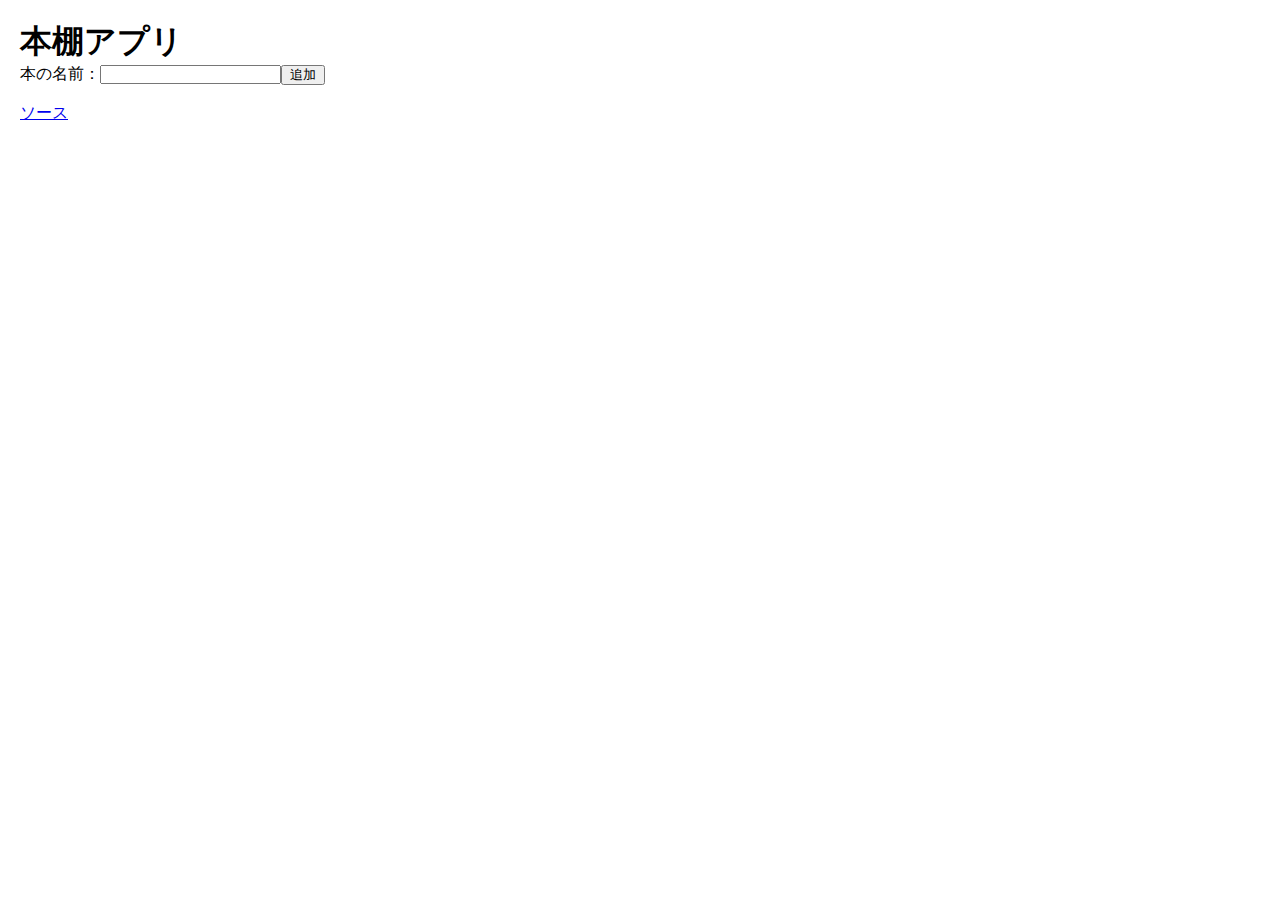
<file: bookshelf/index.html>
<!doctype html>
<html lang="ja">
  <head>
    <meta charset="UTF-8" />
    <link rel="icon" type="image/svg+xml" href="/vite.svg" />
    <meta name="viewport" content="width=device-width, initial-scale=1.0" />
    <title>本棚</title>
    <script type="module" crossorigin src="./assets/index-CQyts02k.js"></script>
    <link rel="stylesheet" crossorigin href="./assets/index-DCAD0TQ6.css">
  </head>
  <body>
    <div id="root"></div>
  </body>
</html>
</file>
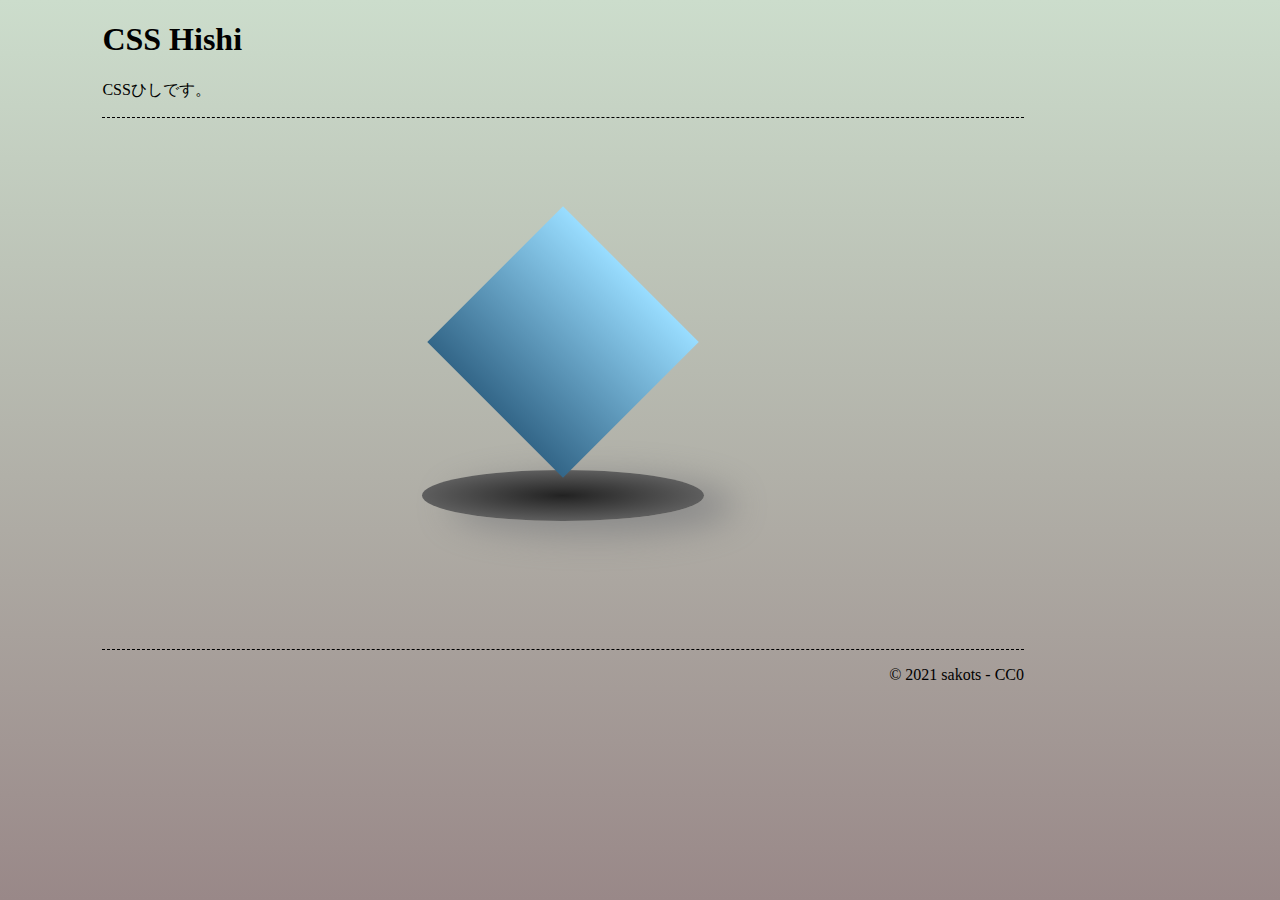
<file: hishi/index.html>
<!DOCTYPE html>
<html lang="ja">
<head>
    <meta charset="UTF-8">
    <meta http-equiv="X-UA-Compatible" content="IE=edge">
    <meta name="viewport" content="width=device-width, initial-scale=1.0">
    <title>CSS Hishi</title>
    <link rel="stylesheet" href="style.css">
</head>
<body>
    <header>
        <h1>CSS Hishi</h1>
        <p>CSSひしです。</p>
    </header>
    <main>
        <div class="contain">
            <div class="cx"></div>
            <div class="shadow"></div>
        </div>
    </main>
    <footer>
        <p>&copy; 2021 sakots - CC0</p>
    </footer>
</body>
</html>
</file>
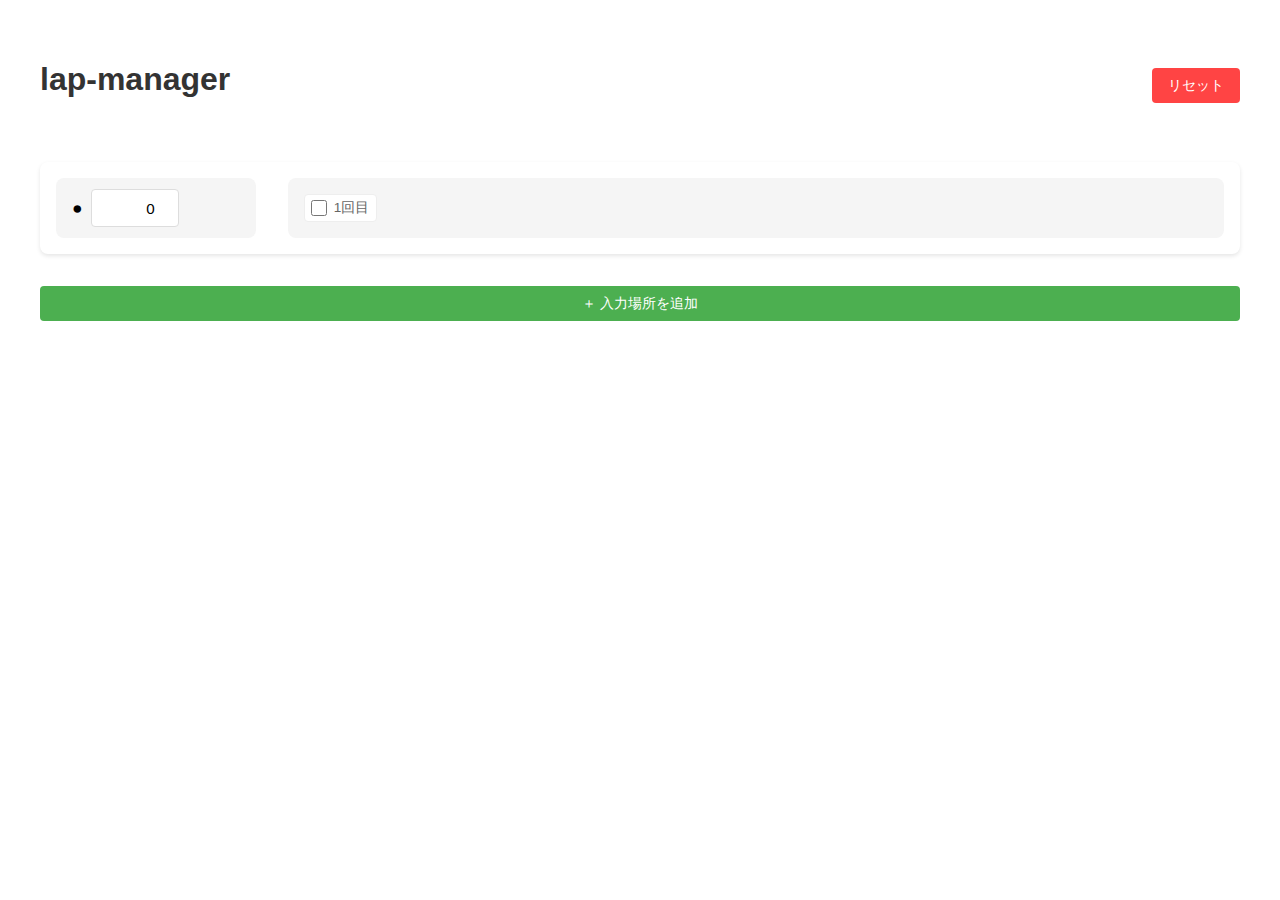
<file: lap/index.html>
<!doctype html>
<html lang="en">
  <head>
    <meta charset="UTF-8" />
    <link rel="icon" type="image/svg+xml" href="./vite.svg" />
    <meta name="viewport" content="width=device-width, initial-scale=1.0" />
    <title>lap-manager</title>
    <script type="module" crossorigin src="./assets/index-CS--je3B.js"></script>
    <link rel="stylesheet" crossorigin href="./assets/index-BQWXPHhq.css">
  </head>
  <body>
    <div id="root"></div>
  </body>
</html>
</file>
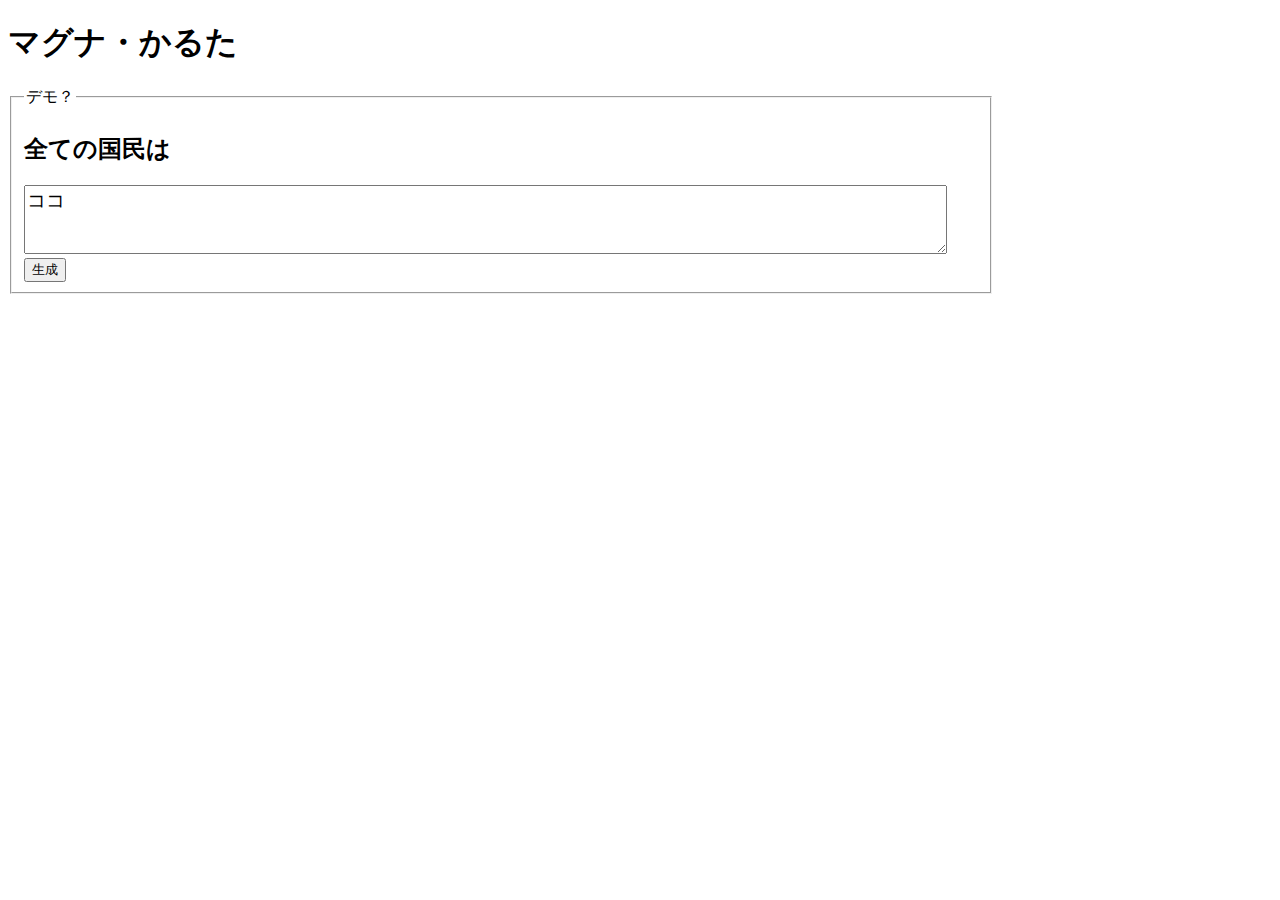
<file: MagnaCarta/index.html>
<!DOCTYPE html>
<html lang="js">
<head>
    <meta charset="UTF-8">
    <meta http-equiv="X-UA-Compatible" content="IE=edge">
    <meta name="viewport" content="width=device-width, initial-scale=1.0">
    <title>マグナ・かるた</title>
    <script src="mgna.js"></script>
    <link rel="stylesheet" href="./css/style.css">
</head>
<body>
    <h1>マグナ・かるた</h1>
		<form id="myform" name="myform" action="./">
			<fieldset>
				<legend>デモ？</legend>
                <h2>全ての国民は</h2>
				<textarea rows="3" cols="80" type="text" id="magna">ココ</textarea><br>
				<input type="button" id="w4" value="生成" onclick="mag();">
			</fieldset>
		</form>
</body>
</html>
</file>
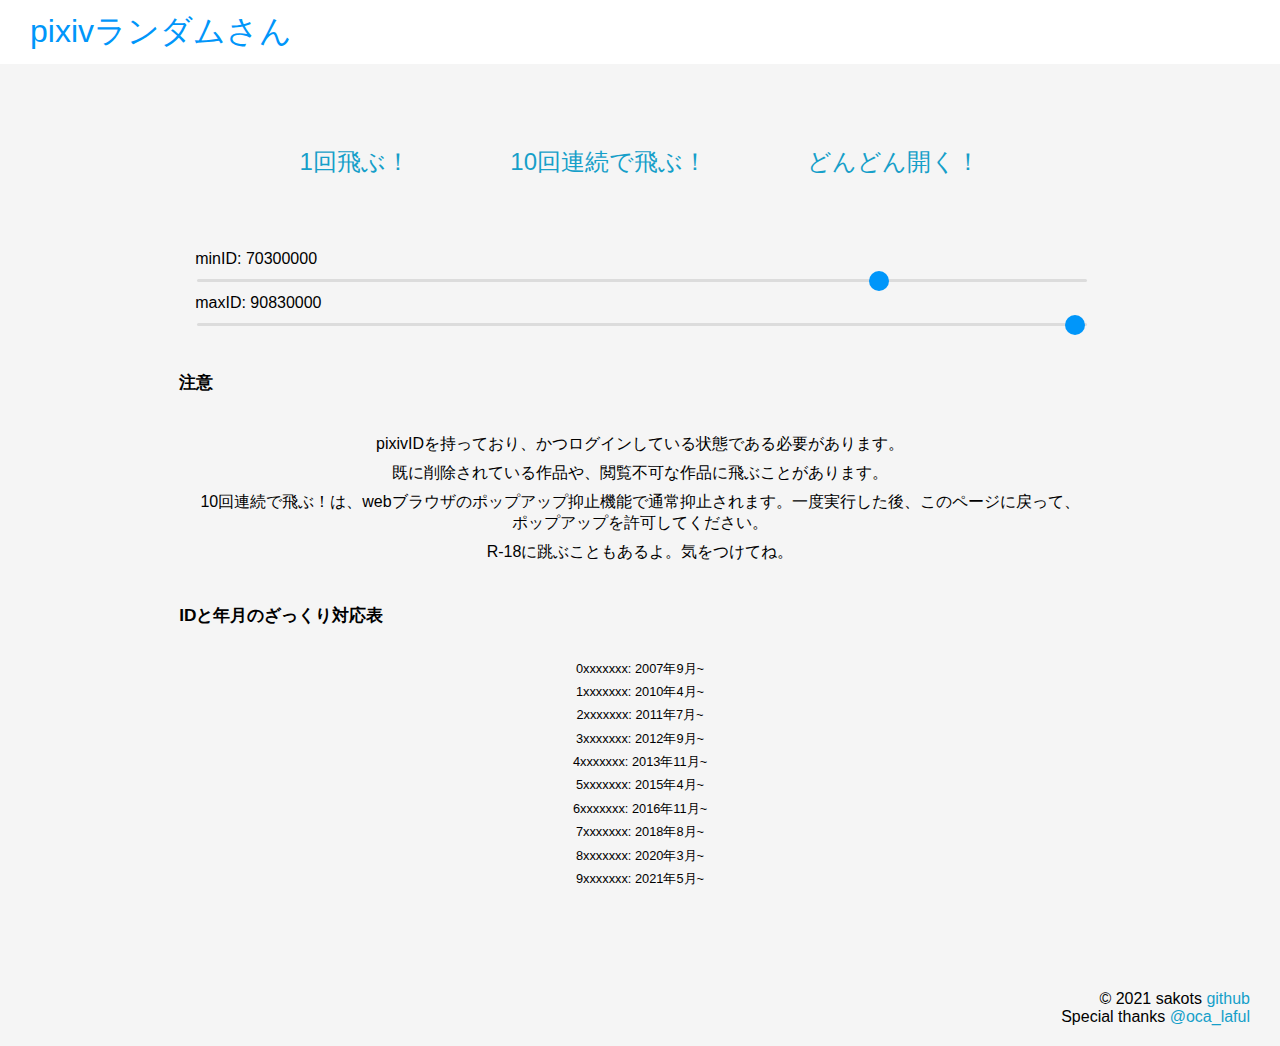
<file: pixivrnd/index.html>
<!DOCTYPE html>
<html lang="ja">

<head>
  <meta charset="UTF-8">
  <meta http-equiv="X-UA-Compatible" content="IE=edge">
  <meta name="viewport" content="width=device-width, initial-scale=1.0">
  <title>pixivランダムさん</title>
  <link rel="stylesheet" href="style.css">
</head>

<body>
  <header>
    <h1>pixivランダムさん</h1>
  </header>
  <main>

    <div id="jumptable">
      <span class="jump"><a href="javascript:pixivrnd();" rel="noreferrer nofollow">1回飛ぶ！</a></span>
      <span class="jump"><a href="javascript:pixivrnd_10();" rel="noreferrer nofollow">10回連続で飛ぶ！</a></span>
      <span class="jump"><a href="javascript:pixivrnd_bg();" rel="noreferrer nofollow">どんどん開く！</a></span>
    </div>

    <ul>
      <li>
        minID: <span id="current_minID_value"></span>
        <input type="range" id="minID_range" class="input-range" min="0" max="91000000" step="1" value="70300000">
      </li>
      <li>
        maxID: <span id="current_maxID_value"></span>
        <input type="range" id="maxID_range" class="input-range" min="0" max="91000000" step="1" value="90830000">
      </li>
    </ul>

    <h2>注意</h2>
    <ul class="describe">
      <li>pixivIDを持っており、かつログインしている状態である必要があります。</li>
      <li>既に削除されている作品や、閲覧不可な作品に飛ぶことがあります。</li>
      <li>10回連続で飛ぶ！は、webブラウザのポップアップ抑止機能で通常抑止されます。一度実行した後、このページに戻って、ポップアップを許可してください。</li>
      <li>R-18に跳ぶこともあるよ。気をつけてね。</li>
    </ul>

    <h2>IDと年月のざっくり対応表</h2>
    <ul class="id_to_time">
      <li>0xxxxxxx: 2007年9月~</li>
      <li>1xxxxxxx: 2010年4月~</li>
      <li>2xxxxxxx: 2011年7月~</li>
      <li>3xxxxxxx: 2012年9月~</li>
      <li>4xxxxxxx: 2013年11月~</li>
      <li>5xxxxxxx: 2015年4月~</li>
      <li>6xxxxxxx: 2016年11月~</li>
      <li>7xxxxxxx: 2018年8月~</li>
      <li>8xxxxxxx: 2020年3月~</li>
      <li>9xxxxxxx: 2021年5月~</li>
    </ul>

  </main>
  <footer>
    <div class="copy">
      &copy; 2021 sakots <a href="https://github.com/sakots/pixivrnd">github</a><br>
      Special thanks <a href="https://twitter.com/oca_laful">@oca_laful</a>
    </div>
  </footer>

  <script src="./main.js"></script>
</body>

</html>
</file>
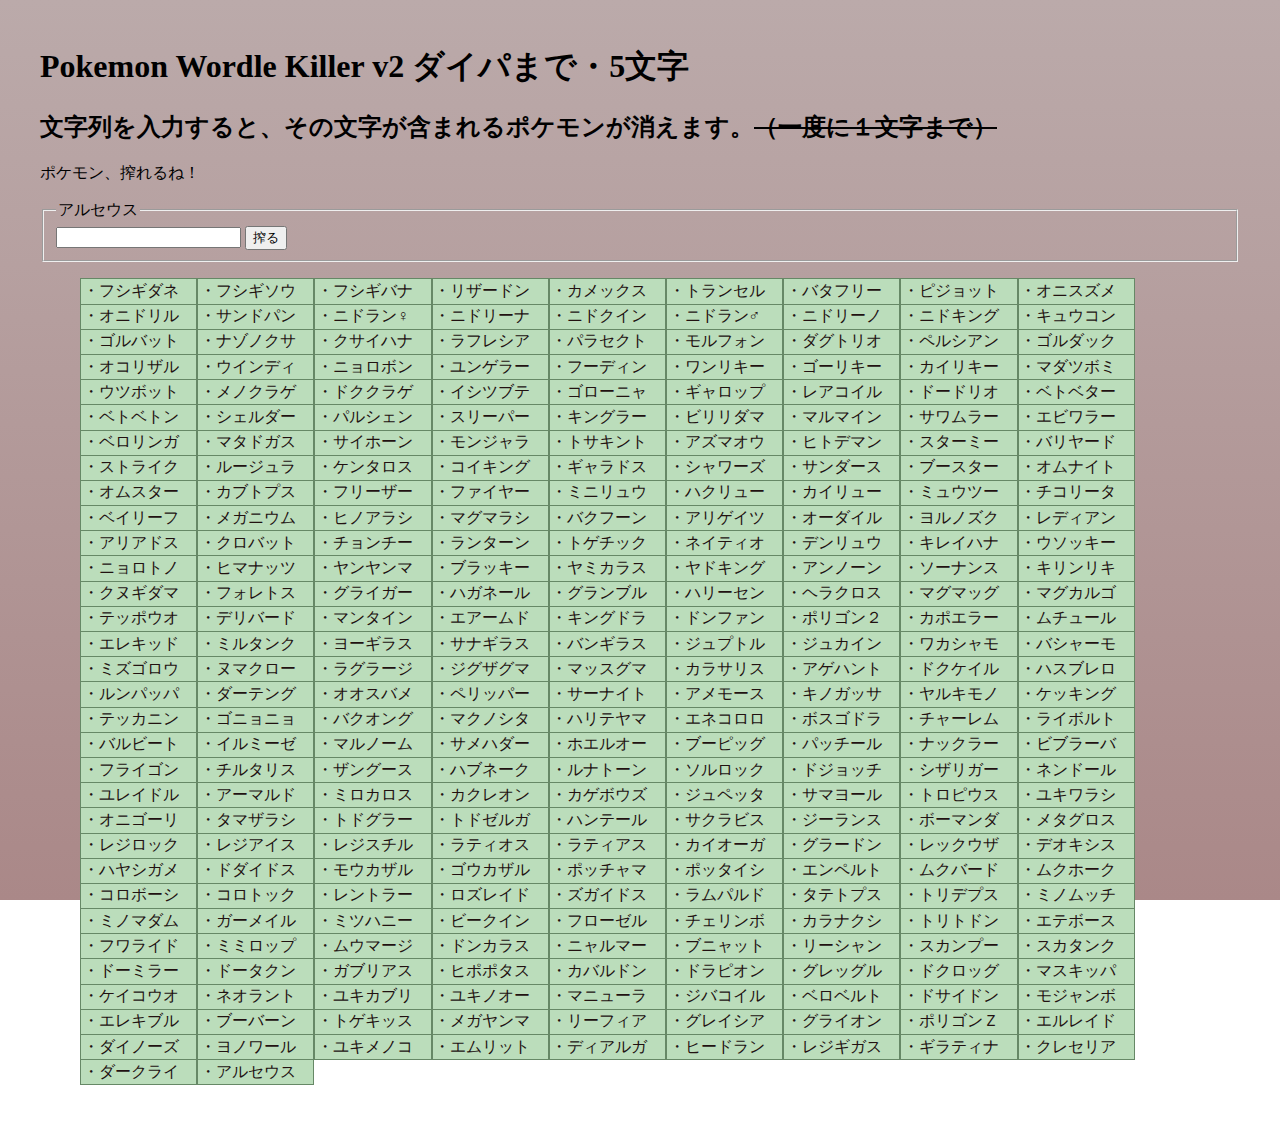
<file: pwk/index.html>
<!DOCTYPE html>
<html lang="ja">
<head>
    <meta charset="UTF-8">
    <meta http-equiv="X-UA-Compatible" content="IE=edge">
    <meta name="viewport" content="width=device-width, initial-scale=1.0">
    <title>Pokemon Wordle Killer</title>
    <link rel="stylesheet" href="style.min.css">
    <script src="kill.js"></script>
</head>
<body>
    <header>
        <h1>Pokemon Wordle Killer v2 ダイパまで・5文字</h1>
    </header>
    <main>
        <h2>文字列を入力すると、その文字が含まれるポケモンが消えます。<del>（一度に１文字まで）</del></h2>
        <p>ポケモン、搾れるね！</p>
        <form name="pokemon" action="" method="post" onsubmit="javascropt: return false;">
            <fieldset>
                <legend>アルセウス</legend>
                <input type="text" name="char">
                <button type="submit" onclick="kill()">搾る</button>
            </fieldset>
        </form>
        <ul id="target_pokemon">
            <li class="フ シ ギ ダ ネ">フシギダネ</li>
            <li class="フ シ ギ ソ ウ">フシギソウ</li>
            <li class="フ シ ギ バ ナ">フシギバナ</li>
            <li class="リ ザ ー ド ン">リザードン</li>
            <li class="カ メ ッ ク ス">カメックス</li>
            <li class="ト ラ ン セ ル">トランセル</li>
            <li class="バ タ フ リ ー">バタフリー</li>
            <li class="ピ ジ ョ ッ ト">ピジョット</li>
            <li class="オ ニ ス ズ メ">オニスズメ</li>
            <li class="オ ニ ド リ ル">オニドリル</li>
            <li class="サ ン ド パ ン">サンドパン</li>
            <li class="ニ ド ラ ン ♀">ニドラン♀</li>
            <li class="ニ ド リ ー ナ">ニドリーナ</li>
            <li class="ニ ド ク イ ン">ニドクイン</li>
            <li class="ニ ド ラ ン ♂">ニドラン♂</li>
            <li class="ニ ド リ ー ノ">ニドリーノ</li>
            <li class="ニ ド キ ン グ">ニドキング</li>
            <li class="キ ュ ウ コ ン">キュウコン</li>
            <li class="ゴ ル バ ッ ト">ゴルバット</li>
            <li class="ナ ゾ ノ ク サ">ナゾノクサ</li>
            <li class="ク サ イ ハ ナ">クサイハナ</li>
            <li class="ラ フ レ シ ア">ラフレシア</li>
            <li class="パ ラ セ ク ト">パラセクト</li>
            <li class="モ ル フ ォ ン">モルフォン</li>
            <li class="ダ グ ト リ オ">ダグトリオ</li>
            <li class="ペ ル シ ア ン">ペルシアン</li>
            <li class="ゴ ル ダ ッ ク">ゴルダック</li>
            <li class="オ コ リ ザ ル">オコリザル</li>
            <li class="ウ イ ン デ ィ">ウインディ</li>
            <li class="ニ ョ ロ ボ ン">ニョロボン</li>
            <li class="ユ ン ゲ ラ ー">ユンゲラー</li>
            <li class="フ ー デ ィ ン">フーディン</li>
            <li class="ワ ン リ キ ー">ワンリキー</li>
            <li class="ゴ ー リ キ ー">ゴーリキー</li>
            <li class="カ イ リ キ ー">カイリキー</li>
            <li class="マ ダ ツ ボ ミ">マダツボミ</li>
            <li class="ウ ツ ボ ッ ト">ウツボット</li>
            <li class="メ ノ ク ラ ゲ">メノクラゲ</li>
            <li class="ド ク ク ラ ゲ">ドククラゲ</li>
            <li class="イ シ ツ ブ テ">イシツブテ</li>
            <li class="ゴ ロ ー ニ ャ">ゴローニャ</li>
            <li class="ギ ャ ロ ッ プ">ギャロップ</li>
            <li class="レ ア コ イ ル">レアコイル</li>
            <li class="ド ー ド リ オ">ドードリオ</li>
            <li class="ベ ト ベ タ ー">ベトベター</li>
            <li class="ベ ト ベ ト ン">ベトベトン</li>
            <li class="シ ェ ル ダ ー">シェルダー</li>
            <li class="パ ル シ ェ ン">パルシェン</li>
            <li class="ス リ ー パ ー">スリーパー</li>
            <li class="キ ン グ ラ ー">キングラー</li>
            <li class="ビ リ リ ダ マ">ビリリダマ</li>
            <li class="マ ル マ イ ン">マルマイン</li>
            <li class="サ ワ ム ラ ー">サワムラー</li>
            <li class="エ ビ ワ ラ ー">エビワラー</li>
            <li class="ベ ロ リ ン ガ">ベロリンガ</li>
            <li class="マ タ ド ガ ス">マタドガス</li>
            <li class="サ イ ホ ー ン">サイホーン</li>
            <li class="モ ン ジ ャ ラ">モンジャラ</li>
            <li class="ト サ キ ン ト">トサキント</li>
            <li class="ア ズ マ オ ウ">アズマオウ</li>
            <li class="ヒ ト デ マ ン">ヒトデマン</li>
            <li class="ス タ ー ミ ー">スターミー</li>
            <li class="バ リ ヤ ー ド">バリヤード</li>
            <li class="ス ト ラ イ ク">ストライク</li>
            <li class="ル ー ジ ュ ラ">ルージュラ</li>
            <li class="ケ ン タ ロ ス">ケンタロス</li>
            <li class="コ イ キ ン グ">コイキング</li>
            <li class="ギ ャ ラ ド ス">ギャラドス</li>
            <li class="シ ャ ワ ー ズ">シャワーズ</li>
            <li class="サ ン ダ ー ス">サンダース</li>
            <li class="ブ ー ス タ ー">ブースター</li>
            <li class="オ ム ナ イ ト">オムナイト</li>
            <li class="オ ム ス タ ー">オムスター</li>
            <li class="カ ブ ト プ ス">カブトプス</li>
            <li class="フ リ ー ザ ー">フリーザー</li>
            <li class="フ ァ イ ヤ ー">ファイヤー</li>
            <li class="ミ ニ リ ュ ウ">ミニリュウ</li>
            <li class="ハ ク リ ュ ー">ハクリュー</li>
            <li class="カ イ リ ュ ー">カイリュー</li>
            <li class="ミ ュ ウ ツ ー">ミュウツー</li>
            <li class="チ コ リ ー タ">チコリータ</li>
            <li class="ベ イ リ ー フ">ベイリーフ</li>
            <li class="メ ガ ニ ウ ム">メガニウム</li>
            <li class="ヒ ノ ア ラ シ">ヒノアラシ</li>
            <li class="マ グ マ ラ シ">マグマラシ</li>
            <li class="バ ク フ ー ン">バクフーン</li>
            <li class="ア リ ゲ イ ツ">アリゲイツ</li>
            <li class="オ ー ダ イ ル">オーダイル</li>
            <li class="ヨ ル ノ ズ ク">ヨルノズク</li>
            <li class="レ デ ィ ア ン">レディアン</li>
            <li class="ア リ ア ド ス">アリアドス</li>
            <li class="ク ロ バ ッ ト">クロバット</li>
            <li class="チ ョ ン チ ー">チョンチー</li>
            <li class="ラ ン タ ー ン">ランターン</li>
            <li class="ト ゲ チ ッ ク">トゲチック</li>
            <li class="ネ イ テ ィ オ">ネイティオ</li>
            <li class="デ ン リ ュ ウ">デンリュウ</li>
            <li class="キ レ イ ハ ナ">キレイハナ</li>
            <li class="ウ ソ ッ キ ー">ウソッキー</li>
            <li class="ニ ョ ロ ト ノ">ニョロトノ</li>
            <li class="ヒ マ ナ ッ ツ">ヒマナッツ</li>
            <li class="ヤ ン ヤ ン マ">ヤンヤンマ</li>
            <li class="ブ ラ ッ キ ー">ブラッキー</li>
            <li class="ヤ ミ カ ラ ス">ヤミカラス</li>
            <li class="ヤ ド キ ン グ">ヤドキング</li>
            <li class="ア ン ノ ー ン">アンノーン</li>
            <li class="ソ ー ナ ン ス">ソーナンス</li>
            <li class="キ リ ン リ キ">キリンリキ</li>
            <li class="ク ヌ ギ ダ マ">クヌギダマ</li>
            <li class="フ ォ レ ト ス">フォレトス</li>
            <li class="グ ラ イ ガ ー">グライガー</li>
            <li class="ハ ガ ネ ー ル">ハガネール</li>
            <li class="グ ラ ン ブ ル">グランブル</li>
            <li class="ハ リ ー セ ン">ハリーセン</li>
            <li class="ヘ ラ ク ロ ス">ヘラクロス</li>
            <li class="マ グ マ ッ グ">マグマッグ</li>
            <li class="マ グ カ ル ゴ">マグカルゴ</li>
            <li class="テ ッ ポ ウ オ">テッポウオ</li>
            <li class="デ リ バ ー ド">デリバード</li>
            <li class="マ ン タ イ ン">マンタイン</li>
            <li class="エ ア ー ム ド">エアームド</li>
            <li class="キ ン グ ド ラ">キングドラ</li>
            <li class="ド ン フ ァ ン">ドンファン</li>
            <li class="ポ リ ゴ ン ２">ポリゴン２</li>
            <li class="カ ポ エ ラ ー">カポエラー</li>
            <li class="ム チ ュ ー ル">ムチュール</li>
            <li class="エ レ キ ッ ド">エレキッド</li>
            <li class="ミ ル タ ン ク">ミルタンク</li>
            <li class="ヨ ー ギ ラ ス">ヨーギラス</li>
            <li class="サ ナ ギ ラ ス">サナギラス</li>
            <li class="バ ン ギ ラ ス">バンギラス</li>
            <li class="ジ ュ プ ト ル">ジュプトル</li>
            <li class="ジ ュ カ イ ン">ジュカイン</li>
            <li class="ワ カ シ ャ モ">ワカシャモ</li>
            <li class="バ シ ャ ー モ">バシャーモ</li>
            <li class="ミ ズ ゴ ロ ウ">ミズゴロウ</li>
            <li class="ヌ マ ク ロ ー">ヌマクロー</li>
            <li class="ラ グ ラ ー ジ">ラグラージ</li>
            <li class="ジ グ ザ グ マ">ジグザグマ</li>
            <li class="マ ッ ス グ マ">マッスグマ</li>
            <li class="カ ラ サ リ ス">カラサリス</li>
            <li class="ア ゲ ハ ン ト">アゲハント</li>
            <li class="ド ク ケ イ ル">ドクケイル</li>
            <li class="ハ ス ブ レ ロ">ハスブレロ</li>
            <li class="ル ン パ ッ パ">ルンパッパ</li>
            <li class="ダ ー テ ン グ">ダーテング</li>
            <li class="オ オ ス バ メ">オオスバメ</li>
            <li class="ペ リ ッ パ ー">ペリッパー</li>
            <li class="サ ー ナ イ ト">サーナイト</li>
            <li class="ア メ モ ー ス">アメモース</li>
            <li class="キ ノ ガ ッ サ">キノガッサ</li>
            <li class="ヤ ル キ モ ノ">ヤルキモノ</li>
            <li class="ケ ッ キ ン グ">ケッキング</li>
            <li class="テ ッ カ ニ ン">テッカニン</li>
            <li class="ゴ ニ ョ ニ ョ">ゴニョニョ</li>
            <li class="バ ク オ ン グ">バクオング</li>
            <li class="マ ク ノ シ タ">マクノシタ</li>
            <li class="ハ リ テ ヤ マ">ハリテヤマ</li>
            <li class="エ ネ コ ロ ロ">エネコロロ</li>
            <li class="ボ ス ゴ ド ラ">ボスゴドラ</li>
            <li class="チ ャ ー レ ム">チャーレム</li>
            <li class="ラ イ ボ ル ト">ライボルト</li>
            <li class="バ ル ビ ー ト">バルビート</li>
            <li class="イ ル ミ ー ゼ">イルミーゼ</li>
            <li class="マ ル ノ ー ム">マルノーム</li>
            <li class="サ メ ハ ダ ー">サメハダー</li>
            <li class="ホ エ ル オ ー">ホエルオー</li>
            <li class="ブ ー ピ ッ グ">ブーピッグ</li>
            <li class="パ ッ チ ー ル">パッチール</li>
            <li class="ナ ッ ク ラ ー">ナックラー</li>
            <li class="ビ ブ ラ ー バ">ビブラーバ</li>
            <li class="フ ラ イ ゴ ン">フライゴン</li>
            <li class="チ ル タ リ ス">チルタリス</li>
            <li class="ザ ン グ ー ス">ザングース</li>
            <li class="ハ ブ ネ ー ク">ハブネーク</li>
            <li class="ル ナ ト ー ン">ルナトーン</li>
            <li class="ソ ル ロ ッ ク">ソルロック</li>
            <li class="ド ジ ョ ッ チ">ドジョッチ</li>
            <li class="シ ザ リ ガ ー">シザリガー</li>
            <li class="ネ ン ド ー ル">ネンドール</li>
            <li class="ユ レ イ ド ル">ユレイドル</li>
            <li class="ア ー マ ル ド">アーマルド</li>
            <li class="ミ ロ カ ロ ス">ミロカロス</li>
            <li class="カ ク レ オ ン">カクレオン</li>
            <li class="カ ゲ ボ ウ ズ">カゲボウズ</li>
            <li class="ジ ュ ペ ッ タ">ジュペッタ</li>
            <li class="サ マ ヨ ー ル">サマヨール</li>
            <li class="ト ロ ピ ウ ス">トロピウス</li>
            <li class="ユ キ ワ ラ シ">ユキワラシ</li>
            <li class="オ ニ ゴ ー リ">オニゴーリ</li>
            <li class="タ マ ザ ラ シ">タマザラシ</li>
            <li class="ト ド グ ラ ー">トドグラー</li>
            <li class="ト ド ゼ ル ガ">トドゼルガ</li>
            <li class="ハ ン テ ー ル">ハンテール</li>
            <li class="サ ク ラ ビ ス">サクラビス</li>
            <li class="ジ ー ラ ン ス">ジーランス</li>
            <li class="ボ ー マ ン ダ">ボーマンダ</li>
            <li class="メ タ グ ロ ス">メタグロス</li>
            <li class="レ ジ ロ ッ ク">レジロック</li>
            <li class="レ ジ ア イ ス">レジアイス</li>
            <li class="レ ジ ス チ ル">レジスチル</li>
            <li class="ラ テ ィ オ ス">ラティオス</li>
            <li class="ラ テ ィ ア ス">ラティアス</li>
            <li class="カ イ オ ー ガ">カイオーガ</li>
            <li class="グ ラ ー ド ン">グラードン</li>
            <li class="レ ッ ク ウ ザ">レックウザ</li>
            <li class="デ オ キ シ ス">デオキシス</li>
            <li class="ハ ヤ シ ガ メ">ハヤシガメ</li>
            <li class="ド ダ イ ド ス">ドダイドス</li>
            <li class="モ ウ カ ザ ル">モウカザル</li>
            <li class="ゴ ウ カ ザ ル">ゴウカザル</li>
            <li class="ポ ッ チ ャ マ">ポッチャマ</li>
            <li class="ポ ッ タ イ シ">ポッタイシ</li>
            <li class="エ ン ペ ル ト">エンペルト</li>
            <li class="ム ク バ ー ド">ムクバード</li>
            <li class="ム ク ホ ー ク">ムクホーク</li>
            <li class="コ ロ ボ ー シ">コロボーシ</li>
            <li class="コ ロ ト ッ ク">コロトック</li>
            <li class="レ ン ト ラ ー">レントラー</li>
            <li class="ロ ズ レ イ ド">ロズレイド</li>
            <li class="ズ ガ イ ド ス">ズガイドス</li>
            <li class="ラ ム パ ル ド">ラムパルド</li>
            <li class="タ テ ト プ ス">タテトプス</li>
            <li class="ト リ デ プ ス">トリデプス</li>
            <li class="ミ ノ ム ッ チ">ミノムッチ</li>
            <li class="ミ ノ マ ダ ム">ミノマダム</li>
            <li class="ガ ー メ イ ル">ガーメイル</li>
            <li class="ミ ツ ハ ニ ー">ミツハニー</li>
            <li class="ビ ー ク イ ン">ビークイン</li>
            <li class="フ ロ ー ゼ ル">フローゼル</li>
            <li class="チ ェ リ ン ボ">チェリンボ</li>
            <li class="カ ラ ナ ク シ">カラナクシ</li>
            <li class="ト リ ト ド ン">トリトドン</li>
            <li class="エ テ ボ ー ス">エテボース</li>
            <li class="フ ワ ラ イ ド">フワライド</li>
            <li class="ミ ミ ロ ッ プ">ミミロップ</li>
            <li class="ム ウ マ ー ジ">ムウマージ</li>
            <li class="ド ン カ ラ ス">ドンカラス</li>
            <li class="ニ ャ ル マ ー">ニャルマー</li>
            <li class="ブ ニ ャ ッ ト">ブニャット</li>
            <li class="リ ー シ ャ ン">リーシャン</li>
            <li class="ス カ ン プ ー">スカンプー</li>
            <li class="ス カ タ ン ク">スカタンク</li>
            <li class="ド ー ミ ラ ー">ドーミラー</li>
            <li class="ド ー タ ク ン">ドータクン</li>
            <li class="ガ ブ リ ア ス">ガブリアス</li>
            <li class="ヒ ポ ポ タ ス">ヒポポタス</li>
            <li class="カ バ ル ド ン">カバルドン</li>
            <li class="ド ラ ピ オ ン">ドラピオン</li>
            <li class="グ レ ッ グ ル">グレッグル</li>
            <li class="ド ク ロ ッ グ">ドクロッグ</li>
            <li class="マ ス キ ッ パ">マスキッパ</li>
            <li class="ケ イ コ ウ オ">ケイコウオ</li>
            <li class="ネ オ ラ ン ト">ネオラント</li>
            <li class="ユ キ カ ブ リ">ユキカブリ</li>
            <li class="ユ キ ノ オ ー">ユキノオー</li>
            <li class="マ ニ ュ ー ラ">マニューラ</li>
            <li class="ジ バ コ イ ル">ジバコイル</li>
            <li class="ベ ロ ベ ル ト">ベロベルト</li>
            <li class="ド サ イ ド ン">ドサイドン</li>
            <li class="モ ジ ャ ン ボ">モジャンボ</li>
            <li class="エ レ キ ブ ル">エレキブル</li>
            <li class="ブ ー バ ー ン">ブーバーン</li>
            <li class="ト ゲ キ ッ ス">トゲキッス</li>
            <li class="メ ガ ヤ ン マ">メガヤンマ</li>
            <li class="リ ー フ ィ ア">リーフィア</li>
            <li class="グ レ イ シ ア">グレイシア</li>
            <li class="グ ラ イ オ ン">グライオン</li>
            <li class="ポ リ ゴ ン Ｚ">ポリゴンＺ</li>
            <li class="エ ル レ イ ド">エルレイド</li>
            <li class="ダ イ ノ ー ズ">ダイノーズ</li>
            <li class="ヨ ノ ワ ー ル">ヨノワール</li>
            <li class="ユ キ メ ノ コ">ユキメノコ</li>
            <li class="エ ム リ ッ ト">エムリット</li>
            <li class="デ ィ ア ル ガ">ディアルガ</li>
            <li class="ヒ ー ド ラ ン">ヒードラン</li>
            <li class="レ ジ ギ ガ ス">レジギガス</li>
            <li class="ギ ラ テ ィ ナ">ギラティナ</li>
            <li class="ク レ セ リ ア">クレセリア</li>
            <li class="ダ ー ク ラ イ">ダークライ</li>
            <li class="ア ル セ ウ ス">アルセウス</li>
        </ul>
    </main>
</body>
</html>
</file>
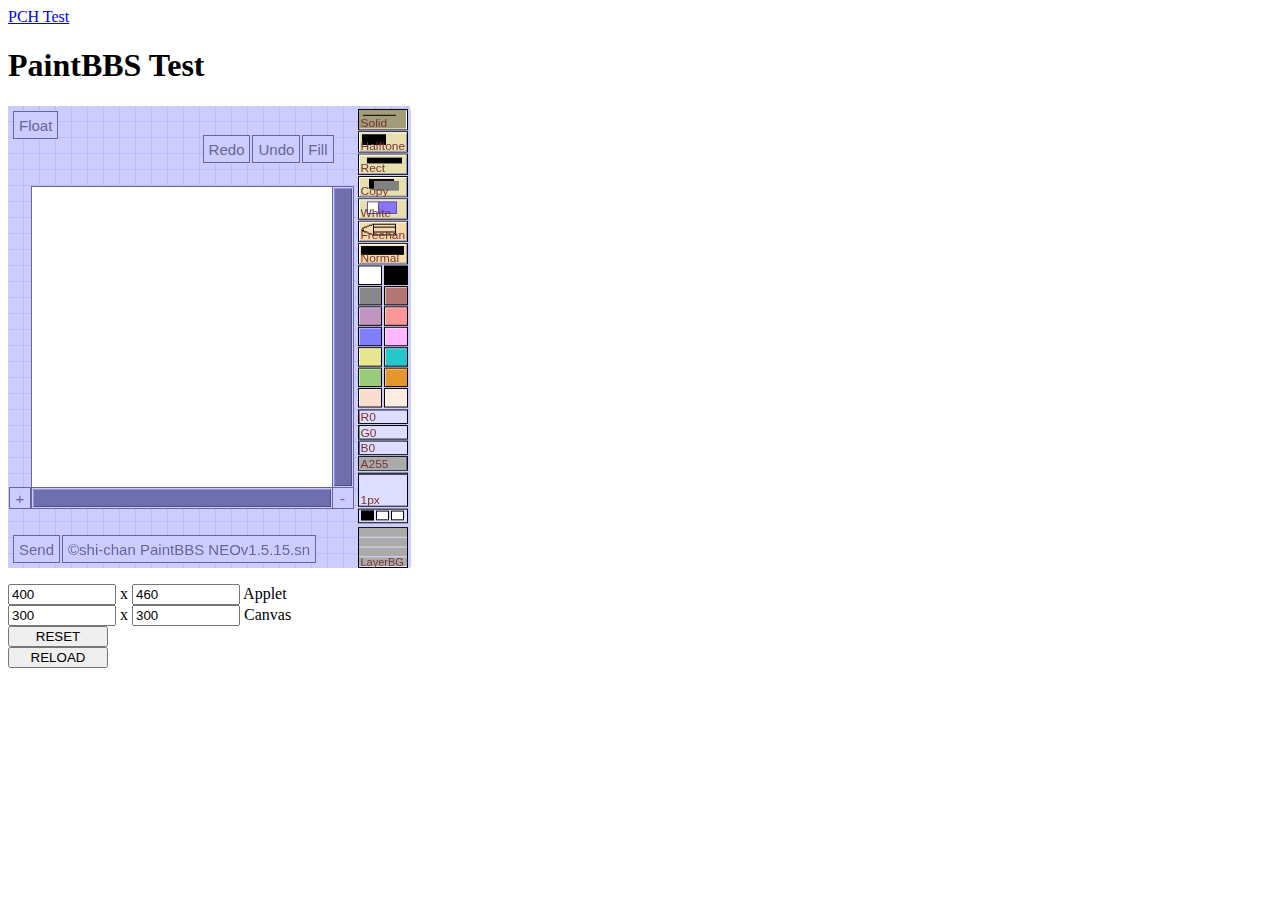
<file: s-neo/sample/index.html>
<!DOCTYPE html>
<html lang="ja">
  <head>
    <link rel="stylesheet" href="../dist/sneo.css" type="text/css">
    <script src="../dist/sneo.js" charset="UTF-8"></script>
    <script>
     const params = location.search.substring(1).split('&').reduce((result, query) => {
       const [k, v] = query.split('=');
       result[k] = decodeURI(v);
       return result;
     }, {});
     const w = params.w || 400;
     const h = params.h || 460;
     const iw = params.iw || 300;
     const ih = params.ih || 300;
    </script>
  </head>
  <body>
    <a href="viewer.html">PCH Test</a>
    <h1>PaintBBS Test</h1>

    <script>
     document.write(`
       <applet-dummy name="paintbbs" width="${w}" height="${h}" >
         <param name="image_width" value="${iw}">
         <param name="image_height" value="${ih}">
         <param name="thumbnail_type" value="animation">
       </applet-dummy>

       <br>
       <form>
       <input type="text" name="w" value="${w}"> x
       <input type="text" name="h" value="${h}"> Applet<br>
       <input type="text" name="iw" value="${iw}"> x
       <input type="text" name="ih" value="${ih}"> Canvas<br>
       <input type="reset" value="RESET"><br>
       <input type="submit" value="RELOAD">
       </form>
     `)

     document.paintBBSCallback = function (str) {
       if (str === 'check') {
         const image = Neo.painter.getImage();
         const animation = Neo.painter.getThumbnail('animation');
         
         const img = document.createElement('img');
         img.src = image.toDataURL('image/png');
         img.className = "sample";

         const a = document.createElement('a');
         a.href= URL.createObjectURL(animation);
         a.innerHTML = a.download = (new Date() - 0) + ".pch";

         const top = document.querySelector('img.sample')
         document.body.insertBefore(img, top);
         document.body.insertBefore(a, top);
         return false;
       }
     }
    </script>
    <br>
    
    <style>
      img.sample {
        border: 1px solid black;
        margin-bottom: 5px;
        display: block;
      }
      input {
        width: 100px;
      }
      #pageView {
        margin: 0 !important;
      }
    </style>
  </body>
</html>
</file>
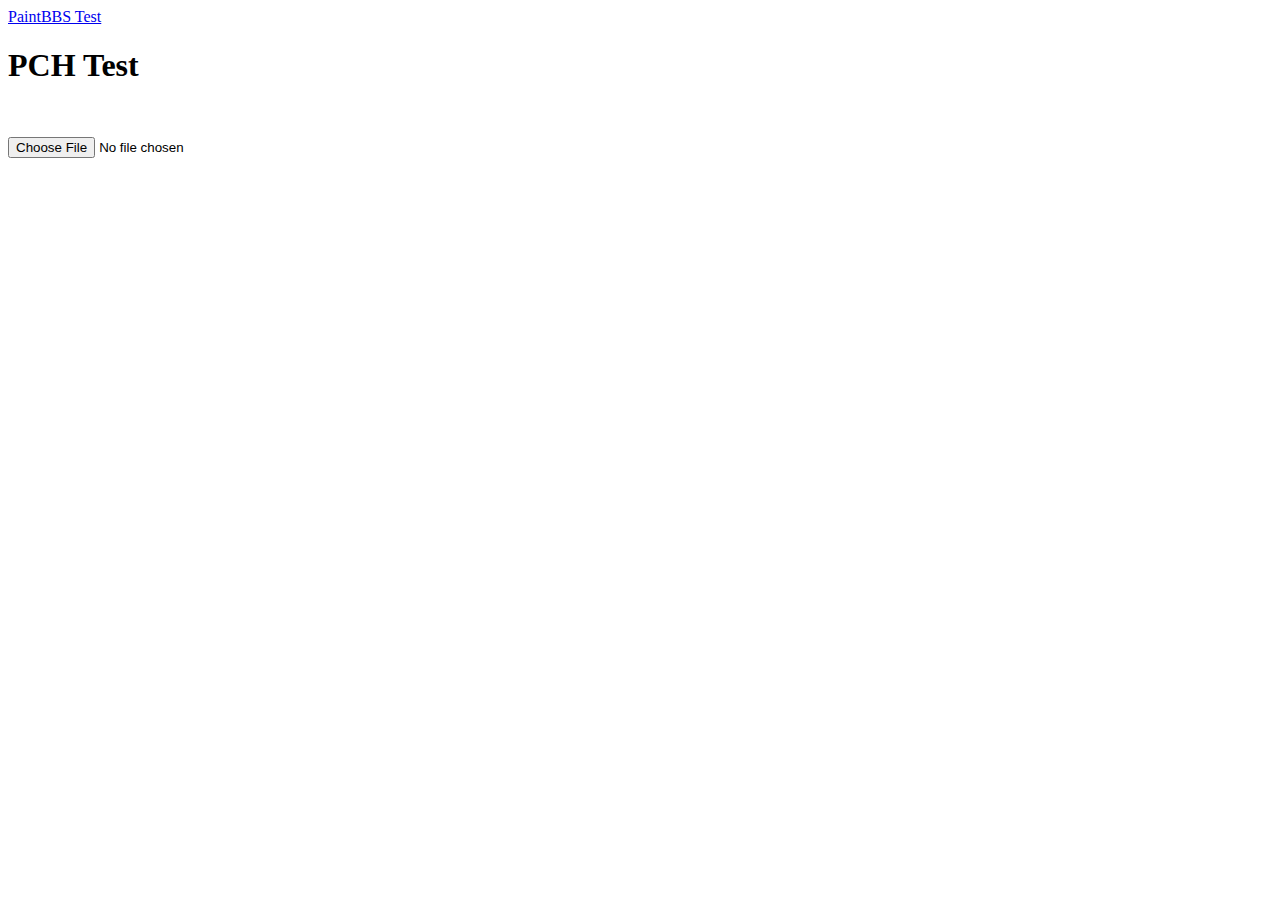
<file: s-neo/sample/viewer.html>
<!DOCTYPE html>
<html lang="ja">
  <head>
    <link rel="stylesheet" href="../dist/sneo.css" type="text/css">
    <script src="../dist/sneo.js" charset="UTF-8"></script>
    <script>
     const params = location.search.substring(1).split('&').reduce((result, query) => {
       const [k, v] = query.split('=');
       result[k] = decodeURI(v);
       return result;
     }, {});
     const w = params.w || 400;
     const h = params.h || 450;
    </script>
  </head>
  <body>
    <a href="index.html">PaintBBS Test</a>
    <h1>PCH Test</h1>

    <script>
     document.write(`
       <applet-dummy name="pch" width="${w}" height="${h}" >
       </applet-dummy>

       <br>
       <input type="file" name="file" onchange="loadFile(this)"><br>
     `)

     const loadFile = function (e) {
       const data = e.files[0]
       const reader = new FileReader();
       reader.onload = function () {
         const pch = Neo.decodePCH(reader.result);
         console.log(pch)

         Neo.createViewer(document.querySelector('input'));
         Neo.config.width = pch.width;
         Neo.config.height = pch.height;
         Neo.initViewer(pch);
         Neo.startViewer();
       }
       reader.readAsArrayBuffer(data);
     }
    </script>
    <br>
    
    <style>
      input {
        margin-top: 1em;
      }
      #pageView {
        margin: 0 !important;
      }
    </style>
  </body>
</html>
</file>
<file: bookshelf/assets/index-DCAD0TQ6.css>
*{margin:0;padding:0;box-sizing:border-box}#root{margin:20px;padding:0;box-sizing:border-box}.book-buttons{margin:0 1ex}button{line-height:1.2em;padding:0 1ex}
</file>
<file: hishi/style.css>
body {
  background: -webkit-gradient(linear, left top, left bottom, from(#CDC), to(#988));
  background: linear-gradient(#CDC, #988);
  background-attachment: fixed;
  color: #000;
  width: 72%;
  margin-left: 8%;
}

header {
  border-bottom: 1px dashed #000;
}

footer {
  border-top: 1px dashed #000;
  text-align: right;
}

main {
  width: 100%;
}

main .contain {
  margin: 8em;
}

main .contain .cx {
  position: relative;
  z-index: 14;
  margin: 2em auto;
  width: 15vw;
  height: 15vw;
  background: -webkit-gradient(linear, left top, left bottom, from(#99DDFF), to(#336688));
  background: linear-gradient(#99DDFF, #336688);
  -webkit-transform: rotate(45deg);
          transform: rotate(45deg);
}

main .contain .shadow {
  position: relative;
  z-index: 4;
  margin: 2em auto;
  width: 22vw;
  height: 4vw;
  background: radial-gradient(#222, #777);
  border-radius: 50%;
  -webkit-box-shadow: 29px 10px 35px 2px #888;
          box-shadow: 29px 10px 35px 2px #888;
}
/*# sourceMappingURL=style.css.map */
</file>
<file: lap/assets/index-BQWXPHhq.css>
.app-container{max-width:1200px;margin:0 auto;padding:2rem;font-family:Helvetica Neue,Arial,sans-serif}.content-container{display:flex;flex-direction:column;gap:2rem}.input-section{background-color:#fff;border-radius:8px;box-shadow:0 2px 4px #0000001a;padding:1rem}.input-content{display:flex;gap:2rem;align-items:stretch;height:60px}.page-input{flex:0 0 200px;background-color:#f5f5f5;border-radius:8px;padding:.75rem 1rem;position:relative;display:flex;align-items:center;height:100%;box-sizing:border-box}.page-input-header{display:flex;align-items:center;gap:.5rem;margin-bottom:.5rem}.name-input{flex:1;padding:.3rem;border:1px solid #ddd;border-radius:4px;font-size:.9rem}.remove-button{background:none;border:none;color:#f44;font-size:1.2rem;cursor:pointer;padding:0 .5rem;line-height:1}.remove-button:hover{color:#c00}.add-button{background-color:#4caf50;color:#fff;border:none;padding:.5rem 1rem;border-radius:4px;cursor:pointer;font-size:.9rem;display:flex;align-items:center;justify-content:center;gap:.5rem;width:100%}.add-button:hover{background-color:#45a049}.page-input label{display:flex;align-items:center;gap:.5rem;margin:0;font-size:1.1rem;width:100%}.page-input input[type=number]{width:70px;height:28px;padding:.25rem .5rem;border:1px solid #ddd;border-radius:4px;font-size:.95rem;text-align:right}.reading-checks{flex:1;background-color:#f5f5f5;padding:.75rem 1rem;border-radius:8px;min-width:200px;display:flex;align-items:center;height:100%;box-sizing:border-box}.checks-container{display:flex;flex-direction:row;flex-wrap:wrap;gap:.4rem;align-items:center;height:28px;width:100%}.check-item{display:flex;align-items:center;gap:.4rem;padding:.2rem .4rem;background-color:#fff;border-radius:4px;border:1px solid #eee;height:28px;box-sizing:border-box}.check-item input[type=checkbox]{width:16px;height:16px;cursor:pointer;margin:0;accent-color:#4CAF50}.check-item input[type=checkbox]:disabled{accent-color:#666666;cursor:not-allowed}.check-item span{color:#666;font-size:.85rem;white-space:nowrap}h1{color:#333;text-align:center;margin-bottom:2rem}.header{display:flex;justify-content:space-between;align-items:center;margin-bottom:2rem}.reset-button{background-color:#f44;color:#fff;border:none;padding:.5rem 1rem;border-radius:4px;cursor:pointer;font-size:.9rem;transition:background-color .2s}.reset-button:hover{background-color:#c00}
</file>
<file: MagnaCarta/css/style.css>
form {
  width: 78%;
}

form textarea {
  font-size: 144%;
}
/*# sourceMappingURL=style.css.map */
</file>
<file: pixivrnd/style.css>
* {
  font-family: 'YuGothic', '游ゴシック', 'Noto Sans JP', sans-serif;
}

html, body {
  height: 100%;
  margin: 0;
  background-color: rgb(245, 245, 245);
  color: #000;
  width: 100%;
  position: relative;
  height: auto !important;
  /*IE6対策*/
  height: 100%;
  /*IE6対策*/
  min-height: 100%;
}

header {
  margin: 0;
  padding: 10px 30px;
  color: rgb(0, 150, 250);
  background-color: rgb(255, 255, 255);
}

footer {
  padding: 20px 30px;
}

main {
  width: 72%;
  margin-left: auto;
  margin-right: auto;
  padding: 50px 50px;
}

ul {
  padding: 1em;
}

li {
  margin: 0.5em 0em;
  list-style-type: none;
}

.describe {
  text-align: center;
}

.id_to_time {
  text-align: center;
  font-size: 0.8em;
}

div#jumptable {
  padding: 2em 3em;
  text-align: center;
}

span.jump {
  margin: 0.5em 2em;
  font-size: 1.5em;
  font-weight: 500;
  white-space: nowrap;
  text-decoration: none;
}

a {
  text-decoration: none;
  color: rgb(22, 159, 201);
}

h1 {
  margin: 0;
  font-weight: 500;
}
h2 {
  font-size: 108%;
  font-weight: bold;
}

/* つまみのデザイン */
input[type="range"] {
  -webkit-appearance: none;
  appearance: none;
  cursor: pointer;
  outline: none;
  height: 3px;
  width: 100%;
  background: rgb(220, 220, 220);
  border-radius: 10px;
  border: none;
}

input[type="range"]::-webkit-slider-thumb {
  -webkit-appearance: none;
  background: rgb(0, 150, 250);
  width: 20px;
  height: 20px;
  border-radius: 50%;
}

input[type="range"]::-moz-range-thumb {
  background: rgb(0, 150, 250);
  width: 20px;
  height: 20px;
  border-radius: 50%;
  border: none;
}

input[type="range"]::-moz-focus-outer {
  border: 0;
}

input[type="range"]:active::-webkit-slider-thumb {
  box-shadow: 0 0 0 4px rgba(0, 150, 250, 0.2);
  transition: .4s;
}

.copy {
  text-align: right;
}
</file>
<file: s-neo/dist/sneo.css>
.NEO {
    margin:0;
    line-height:18px;

    user-select: none;
    -webkit-user-select: none;
    -moz-user-select: none;
    -ms-user-select: none;

    touch-callout: none;
    -webkit-touch-callout: none;
}

.NEO *:active,
.NEO *:hover {
  cursor: default;
}

.NEO #container{
    width: 100%;
    height: 100%;
    position: relative;
    border: 1px dotted transparent;
}

.NEO #center{
    display: table;
    position: relative;
    height: 100%;
    margin: auto;
}

.NEO #toolsWrapper{
    width: 52px;
    display: table;
    position:absolute;
    top: 0;
    right: -3px;
}

.NEO #tools{
    width: 52px;
    display: table-cell;
    vertical-align: middle;
    position: relative;
}

.NEO #painterContainer{
    display:table-cell;
    vertical-align: middle;
    position: relative;
}

.NEO #painterWrapper{
    padding: 0 55px 0 0;
    position: relative;

    float: right; /* なぜかChrome55でずれるので対策 */
}

.NEO #upper {
    position: absolute;
    right: 0;

    height:30px;
    padding-right: 75px; /* 20px; */
    text-align:right;
}

.NEO #lower {
    height:30px;
}

.NEO #painter {
    position: relative;
    padding: 20px 20px 20px 20px;

    margin-top: 30px;
}

.NEO #canvas {
    position: relative;
    width: 200px;
    height: 400px;
    background-color: white;
}

.NEO #headerButtons {
    position: absolute;
    top: 5px;
    left: 5px;
}

.NEO #footerButtons {
    position: absolute;
    bottom: 5px;
    left: 5px;
}

.NEO #window { float: left; }

/*
-----------------------
	Modal Window
-----------------------
*/

.NEO #pageView{
    background-color: white;
}

.NEO #windowView{
    z-index: 9999;
    position: fixed;
    width: 100%;
    height: 100%;
    top: 0;
    left: 0;
    background-color: white;
}

/*
-----------------------
	Controls
-----------------------
*/

.NEO #zoomMinus {
    padding: 0;
    margin: 0;
    width:16px;
    height:16px;
    margin-left:1px;
}

.NEO #zoomPlus {
    padding: 0;
    margin: 0;
    width:16px;
    height:16px;
}

.NEO #zoomMinusWrapper {
    position: absolute;
    right: -20px;
    bottom: -21px;
    width: 19px;
    height: 19px;
    text-align:center;
}

.NEO #zoomPlusWrapper {
    position: absolute;
    left: -21px;
    bottom: -21px;
    width: 19px;
    height: 19px;
    text-overflow: hidden;
    text-align:center;
}

.NEO #scrollH {
    position: absolute;
    left: 1px;
    bottom: -20px;
    width: calc(100% - 2px);
    height: 18px;
}

.NEO #scrollV {
    position: absolute;
    right: -20px;
    top: 1px;
    width: 18px;
    height: calc(100% - 2px);
}

.NEO #scrollH div {
     position: absolute;
     width: 50px;
     height: 16px;
}

.NEO #scrollV div {
     position: absolute;
     width: 16px;
     height: 50px;
}

.NEO #scrollH div:hover {}
.NEO #scrollV div:hover {}

.NEO #neoWarning {
    position: absolute;
    left: 5px;
    top: 5px;
    color: red;
    pointer-events: none;
    text-align: left;
    transition: all 2s;
}

/*
-----------------------
	Widgets
-----------------------
*/

.NEO .buttonOff {
    display: inline-block;
    border: 1px solid white;
    height: 19px;
    padding: 3px;
    height: 16px;
    font-size: 15px;
    font-weight: 100;
    font-family: 'Arial';
    letter-spacing: 0;
    margin-right: 4px;

    border-left: 1px solid rgba(0, 0, 0, 0);
    border-top: 1px solid rgba(0, 0, 0, 0);
    border-right: 1px solid rgba(0, 0, 0, 0);
    border-bottom: 1px solid rgba(0, 0, 0, 0);

    -webkit-font-smoothing: antialiased;
    font-smoothing: antialiased;
    margin: 1px;

}

.NEO .buttonOff:hover {}

.NEO .buttonOff:active,
.NEO .buttonOn {
    display: inline-block;
    height: 19px;
    padding: 3px;
    height: 16px;
    font-size: 15px;
    font-weight: 100;
    font-family: 'Arial';
    letter-spacing: 0;
    margin-right: 4px;

    border-right: 1px solid rgba(0, 0, 0, 0);
    border-bottom: 1px solid rgba(0, 0, 0, 0);

    -webkit-font-smoothing: antialiased;
    font-smoothing: antialiased;
    margin: 1px;
}

.NEO #right { display: inline-block; float: right; margin-left: 10px; }

.NEO .toolTipOff,
.NEO .toolTipFixed {
    position:relative;
    padding: 0;
    margin: 0;
    margin-top: 3px;
    margin-bottom: 3px;

    width: 46px;
    height: 18px;
    border-top: 1px solid #ffffff;
    border-left: 1px solid #ffffff;
    border-right: 1px solid #9397b2;
    border-bottom: 1px solid #9397b2;
}

.NEO .toolTipOn {
    position:relative;
    padding: 0;
    margin: 0;
    margin-top: 3px;
    margin-bottom: 3px;

    width: 46px;
    height: 18px;
    border-top: 1px solid rgba(0, 0, 0, 0);
    border-left: 1px solid rgba(0, 0, 0, 0);
    border-right: 1px solid #ffffff;
    border-bottom: 1px solid #ffffff;
}



.NEO .toolTipOff canvas,
.NEO .toolTipOn canvas,
.NEO .toolTipFixed canvas {
    position: absolute;
    top: 0;
    left: 0;
}

.NEO .toolTipOff .label,
.NEO .toolTipOn .label,
.NEO .toolTipFixed .label {
    position: absolute;
    bottom: -4px;
    left: 1px;
    font-size:12px;
    font-weight: 100;
    font-family: 'Arial';
    letter-spacing: -1px;
    overflow: hidden !important;
}

.NEO .colorTips {
    position:relative;
    width: 48px;
    height: 144px;
    padding: 0;
    margin: 0;
    margin-top: 4px;
    margin-left: 0px;
}

.NEO .colorTipOff {
    position: absolute;
    overflow: hidden;
    width: 22px;
    height: 18px;
    margin: -1px 4px 0px 0px;
    padding: 0;
}

.NEO .colorTipOff img {
    left: 0;
    opacity: 0.5;
    position: absolute;
    pointer-events:none;
}

.NEO .colorTipOn {
    position: absolute;
    overflow: hidden;
    width: 22px;
    height: 18px;
    margin: -1px 4px 0px 0px;
    padding: 0;
}

.NEO .colorTipOn img {
    left: -22px;
    opacity: 0.5;
    position: absolute;
    pointer-events:none;
}

.NEO .colorSlider {
     width: 48px;
     height:13px;
     position: relative;
     margin-top: 3px;
}

.NEO .colorSlider .label {
    pointer-events: none;
    position: absolute;
    left: 2px;
    bottom: -3px;
    font-size:12px;
    font-weight: 100;
    font-family: 'Arial';
    letter-spacing: 0;
    vertical-align: middle;
}

.NEO .colorSlider .slider {
    position: absolute;
    height: 100%;
    left: 0px;
    width: 50%;
    background-color: #fa9696;
    box-shadow: -1px 0 0 0px rgba(0, 0, 0, 0.3) inset;
}

.NEO .colorSlider .hit {
     position:absolute;
     width: 60px;
     height: 13px;
     left: -6px;
     background-color: white;
     opacity: 0.01;
}

.NEO .sizeSlider {
    width: 48px;
    height:33px;
    position: relative;
    margin-top: 4px;
}

.NEO .sizeSlider .label {
    pointer-events: none;
    position: absolute;
    left: 2px;
    bottom: -3px;
    font-size:12px;
    font-weight: 100;
    font-family: 'Arial';
    letter-spacing: 0;
    vertical-align: middle;
}

.NEO .sizeSlider .slider {
    position: absolute;
    width: 100%;
    top: 0px;
    height: 33%;
    background-color: #82f238;
    box-shadow: 0 -1px 0 0px rgba(0, 0, 0, 0.3) inset;
}

.NEO .sizeSlider .hit {
     position:absolute;
     width: 48px;
     height: 41px;
     top: -4px;
     background-color: white;
     opacity: 0.01;
}

.NEO .reserveControl {
    width: 48px;
    height: 13px;
    position: relative;
}

.NEO .reserveControl .reserve {
     position: absolute;
     width: 11px;
     height: 8px;
     background-color: white;
}

.NEO .layerControl {
    width: 48px;
    height: 40px;
    position: relative;
    margin-top: 6px;
}

.NEO .layerControl .bg {
    position: absolute;
    width: 44px;
    height: 49px;
    margin: 0;
    
    top: 0px;
    left: 2px;
}

.NEO .layerControl .line3 {
    position: absolute;
    width: 50px;
    height:10px;
    margin: 0;
    padding: 0;

    top: 0px;
    left: -1px;
    background-image: linear-gradient(to top right, transparent, transparent 47%, red 47%, red 53%, transparent 53%, transparent);
}

.NEO .layerControl .line2 {
    position: absolute;
    width: 50px;
    height: 10px;
    margin: 0;
    padding: 0;

    top: 10px;
    left: -1px;
    background-image: linear-gradient(to top right, transparent, transparent 47%, red 47%, red 53%, transparent 53%, transparent);
}

.NEO .layerControl .line1 {
    position: absolute;
    width: 50px;
    height:10px;
    margin: 0;
    padding: 0;

    top: 20px;
    left: -1px;
    background-image: linear-gradient(to top right, transparent, transparent 47%, red 47%, red 53%, transparent 53%, transparent);
}

.NEO .layerControl .line0 {
    position: absolute;
    width: 50px;
    height: 10px;
    margin: 0;
    padding: 0;

    top: 30px;
    left: -1px;
    background-image: linear-gradient(to top right, transparent, transparent 47%, red 47%, red 53%, transparent 53%, transparent);
}

.NEO .layerControl .label3 {
    position: absolute;
    left: 2px;
    Top: -4px;
    font-size:11px;
    font-weight: 100;
    font-family: 'Arial';
    letter-spacing: 0;
    vertical-align: baseline;
    pointer-events: none;
}

.NEO .layerControl .label2 {
    position: absolute;
    left: 2px;
    Top: 6px;
    font-size:11px;
    font-weight: 100;
    font-family: 'Arial';
    letter-spacing: 0;
    vertical-align: baseline;
    pointer-events: none;
}

.NEO .layerControl .label1 {
    position: absolute;
    left: 2px;
    Top: 16px;
    font-size:11px;
    font-weight: 100;
    font-family: 'Arial';
    letter-spacing: 0;
    vertical-align: baseline;
    pointer-events: none;
}

.NEO .layerControl .label0 {
    position: absolute;
    left: 2px;
    Top: 26px;
    font-size:11px;
    font-weight: 100;
    font-family: 'Arial';
    letter-spacing: 0;
    vertical-align: baseline;
    pointer-events: none;
}

.NEO .layerControl .opacity3 {
    position: absolute;
    width: 48px;
    height: 9px;
    margin: 0;
    padding: 0;
    pointer-events: none;

    top: 0px;
    background-color: #aaaaaa;
}
.NEO .layerControl .opacity2 {
    position: absolute;
    width: 48px;
    height: 9px;
    margin: 0;
    padding: 0;
    pointer-events: none;

    top: 10px;
    background-color: #aaaaaa;
}
.NEO .layerControl .opacity1 {
    position: absolute;
    width: 48px;
    height: 9px;
    margin: 0;
    padding: 0;
    pointer-events: none;

    top: 20px;
    background-color: #aaaaaa;
}
.NEO .layerControl .opacity0 {
    position: absolute;
    width: 48px;
    height: 9px;
    margin: 0;
    padding: 0;
    pointer-events: none;

    top: 30px;
    background-color: #aaaaaa;
}



/*
-----------------------
	InputText
-----------------------
*/

.NEO .inputText {
     z-index: 100000;
     position: absolute;

     text-align: left;
     white-space: nowrap;
     color: #0000ff;

     font-family: 'Arial';
     padding: 1px 5px 1px 5px;
     font-size: 32px;

     line-height: 40px;
     height: 40px;
     min-width: 10em;

     bottom: 0px;
     left: 250px;

     border: 1px solid #aaa;
     background-color: white;
}

*[contenteditable] {
    user-select: auto !important;
    -webkit-user-select: auto !important;
    -moz-user-select: auto !important;
}

#testtext {
    user-select: auto !important;
    -webkit-user-select: auto !important;
    -moz-user-select: auto;
}

[contenteditable="true"]:focus {
    outline: 1px solid #b1d6fd;
    border: 1px solid #b1d6fd;
}

/*
-----------------------
	Viewer
-----------------------
*/

.NEO #viewerButtonsWrapper {
    position: absolute;
    bottom: 0px;
    left: 0px;
    width: 100%;
    height: 24px;
    border: 1px solid red;
    margin:0;
    padding:0;
}

.NEO #viewerButtons {
    width: calc(100% - 2px);
    height: 22px;
    border: 1px solid white;
    font-size: 0;
    text-align: left;

    margin: 0;
    padding: 0;
    /* padding-top: 2px; */
    /* padding-left: 2px; */

    overflow: hidden;
}

.NEO #viewerButtons > div {
    margin: 0;
    padding: 0;
    width: 18px;
    height: 18px;
    overflow: hidden;
    margin-top: 1px;
    margin-left: 2px;

    font-size: 14px;
    font-weight: 100;
    font-family: 'Arial';
    letter-spacing: 0;
    -webkit-font-smoothing: antialiased;
    font-smoothing: antialiased;
}

.NEO #viewerButtons >div.buttonOff {
    display: inline-block;
    border: 1px solid black;
    width: 18px;
    height: 18px;
    background-color: red;
    
    border-left: 1px solid rgba(0, 0, 0, 1);
    border-top: 1px solid rgba(0, 0, 0, 1);
    border-right: 1px solid rgba(0, 0, 0, 1);
    border-bottom: 1px solid rgba(0, 0, 0, 1);
}

.NEO #viewerButtons >div.buttonOff:hover {}

.NEO #viewerButtons >div.buttonOff:active,
.NEO #viewerButtons >div.buttonOn {
    display: inline-block;
    border: 1px solid black;
    width: 18px;
    height: 18px;
    background-color: grey;

    border-right: 1px solid rgba(0, 0, 0, 1);
    border-bottom: 1px solid rgba(0, 0, 0, 1);
}

.NEO #viewerButtons canvas {
    max-width: 24px;
    margin-left: 1px;
    margin-top: 1px;
}

.NEO #viewerBarLeft {
    pointer-events: none;
    width: calc(100% - 2px);
    height: 16px;
    position: absolute;
    top: 1px;
    left: 1px;
}

.NEO #viewerBarMark {
    pointer-events: none;
    width: 1px;
    height: 16px;
    position: absolute;
    top: 1px;
    left: 1px;
}

.NEO #viewerBarText {
    pointer-events: none;
    position: absolute;
    top: 0px;
    left: 1px;
    background-color: rgba(0, 0, 0, 0) !important;
}
</file>
<file: pwk/style.min.css>
body{background:linear-gradient(#BAA, #A88);background-attachment:fixed;padding:1em 2em}ul{display:flex;flex-wrap:wrap;position:relative;color:#211}ul li{width:7em;display:block;border:#686 solid 1px;background:#bdb;margin:0 0 -1px;padding:.1em}ul li::before{content:"・"}
/*# sourceMappingURL=style.min.css.map */
</file>
